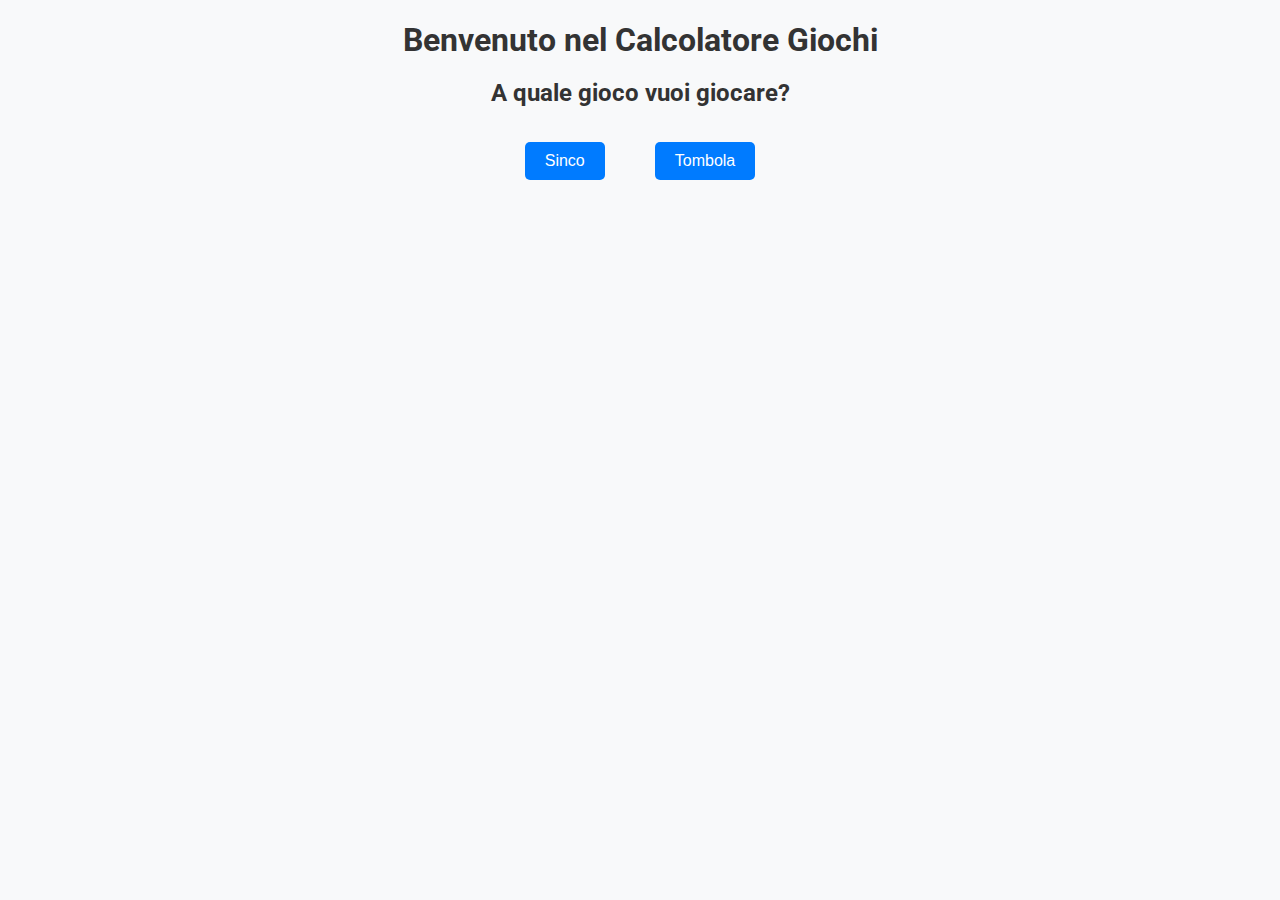
<file: index.html>
<!DOCTYPE html>
<html lang="en">
<head>
  <meta charset="UTF-8">
  <meta name="viewport" content="width=device-width, initial-scale=1.0">
  <link rel="icon" href="img/game-svgrepo-com.svg">
  <title>Calcolatore Giochi</title>
  <link rel="stylesheet" href="styles.css">
</head>
<body class="home">
  <h1>Benvenuto nel Calcolatore Giochi</h1>
  <h2>A quale gioco vuoi giocare?</h2>
  <div class="menu">
    <button onclick="location.href='sinco.html'" class="homepage-buttons">Sinco</button>
    <button onclick="location.href='tombola.html'" class="homepage-buttons">Tombola</button>
  </div>
</body>
</html>
</file>
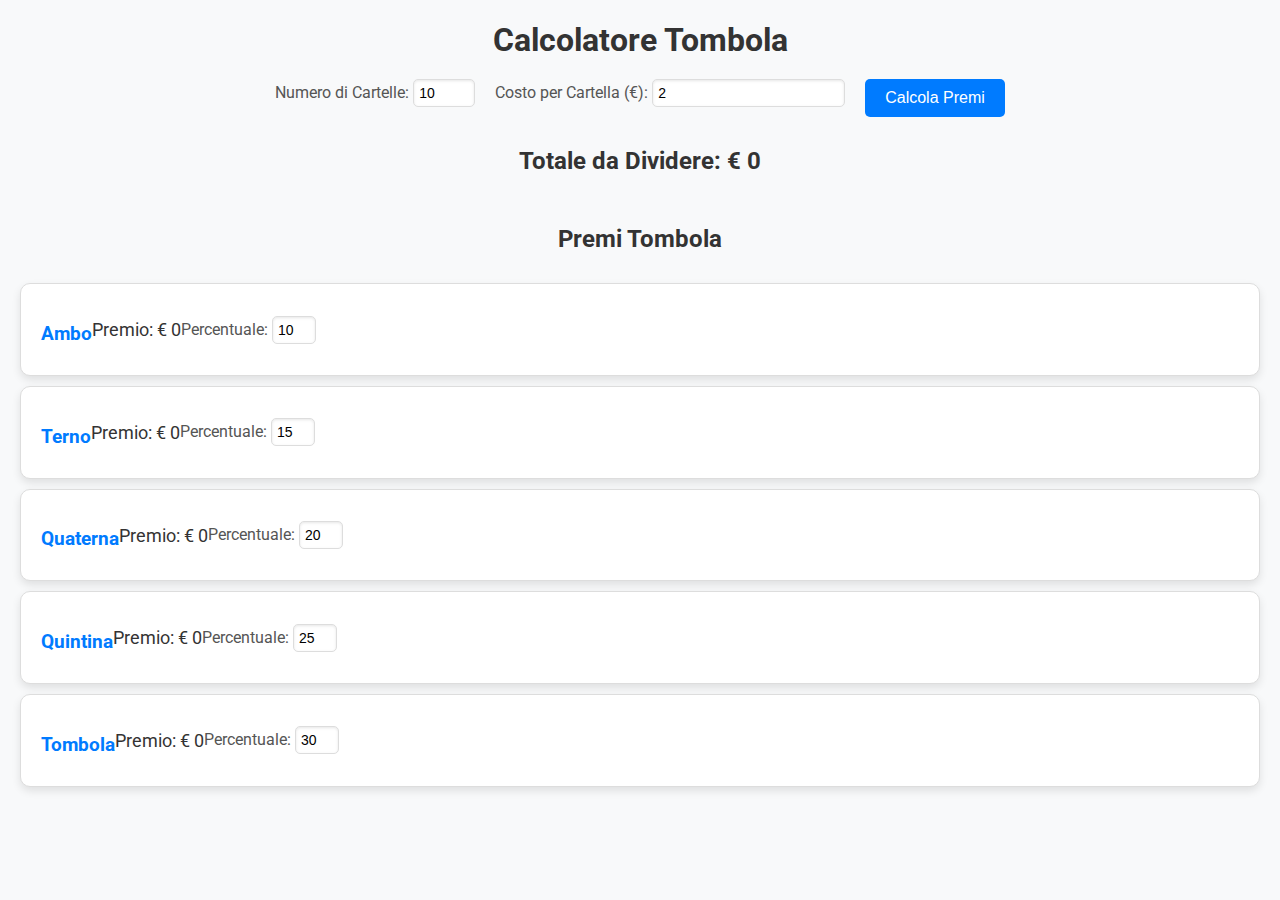
<file: tombola.html>
<!DOCTYPE html>
<html lang="it">
<head>
  <meta charset="UTF-8">
  <meta name="viewport" content="width=device-width, initial-scale=1.0">
  <meta name="description" content="Calcolatore Tombola">
  <link rel="icon" href="img/abacus-svgrepo-com.svg">
  <title>Calcolatore Tombola</title>
  <link rel="stylesheet" href="styles.css">
</head>
<body>
  <!-- <button class="back-button" onclick="location.href='index.html'">
    <img src="img/back-icon.svg" alt="Back to Home">
  </button> -->
  <h1>Calcolatore Tombola</h1>
  <div class="inputs">
    <label>
      Numero di Cartelle:
      <input type="number" id="numCartelleTombola" value="10" max="10" min="0">
    </label>
    <label>
      Costo per Cartella (€):
      <input type="number" id="costoCartellaTombola" value="2">
    </label>
    <button id="calcolaTombola">Calcola Premi</button>
  </div>

  <div class="totale">
    <h2>Totale da Dividere: € <span id="totaleDaDividereTombola">0</span></h2>
  </div>

  <div class="bicchieri">
    <h2>Premi Tombola</h2>
    <div class="bicchiere" data-bicchiere="ambo">
      <h3>Ambo</h3>
      <p>Premio: € <span class="ammontare">0</span></p>
      <label>
        Percentuale:
        <input type="number" class="percentuale" value="10" min="0" max="100">
      </label>
    </div>
    <div class="bicchiere" data-bicchiere="terno">
      <h3>Terno</h3>
      <p>Premio: € <span class="ammontare">0</span></p>
      <label>
        Percentuale:
        <input type="number" class="percentuale" value="15" min="0" max="100">
      </label>
    </div>
    <div class="bicchiere" data-bicchiere="quaterna">
      <h3>Quaterna</h3>
      <p>Premio: € <span class="ammontare">0</span></p>
      <label>
        Percentuale:
        <input type="number" class="percentuale" value="20" min="0" max="100">
      </label>
    </div>
    <div class="bicchiere" data-bicchiere="quintina">
      <h3>Quintina</h3>
      <p>Premio: € <span class="ammontare">0</span></p>
      <label>
        Percentuale:
        <input type="number" class="percentuale" value="25" min="0" max="100">
      </label>
    </div>
    <div class="bicchiere" data-bicchiere="tombola">
      <h3>Tombola</h3>
      <p>Premio: € <span class="ammontare">0</span></p>
      <label>
        Percentuale:
        <input type="number" class="percentuale" value="30" min="0" max="100">
      </label>
    </div>
  </div>

  <script src="script.js"></script>
</body>
</html>
</file>
<file: styles.css>
@import url('https://fonts.googleapis.com/css2?family=Roboto:wght@400;500;700&display=swap');

body {
    font-family: 'Roboto', sans-serif;
    margin: 20px;
    padding: 0;
    background-color: #f8f9fa;
    color: #333;
    align-items: center;
}

h1 {
    text-align: center;
    color: #333;
    margin-bottom: 20px;
}

.inputs {
    display: flex;
    justify-content: center;
    gap: 20px;
    margin-bottom: 30px;
    flex-wrap: wrap;
}

label {
    display: flex;
    flex-direction: column;
    font-size: 16px;
    color: #555;
}

input {
    margin-top: 0px;
    padding: 5px;
    font-size: 14px;
    border: 1px solid #ddd;
    border-radius: 5px;
    box-shadow: inset 0 1px 3px rgba(0, 0, 0, 0.1);
}

button {
    padding: 10px 20px;
    font-size: 16px;
    background-color: #007bff;
    color: white;
    border: none;
    border-radius: 5px;
    cursor: pointer;
    transition: background-color 0.3s ease;
}

button:hover {
    background-color: #0056b3;
}

.azzeratori h1 {
    margin: 0;
}

.totale {
    text-align: center;
    margin-bottom: 30px;
}

.bicchieri {
    display: flex;
    flex-wrap: wrap;
    gap: 10px;
    justify-content: center;
}

.titolo-h2 {
    display: inline;
    text-align: left;
}

.bicchiere {
    background: #ffffff;
    border: 1px solid #ddd;
    border-radius: 10px;
    padding: 20px;
    width: 100%;
    display: flex;
    align-items: center;
    box-shadow: 0 4px 8px rgba(0, 0, 0, 0.1);
    transition: transform 0.3s ease, box-shadow 0.3s ease;
    height: min-content;
}

/* .bicchiere:hover {
    transform: translateY(-5px);
    box-shadow: 0 8px 16px rgba(0, 0, 0, 0.2);
} */

.bicchiere figure {
    margin: 0;
    margin-right: 20px;
}

.bicchiere-info {
    flex-grow: 1;
}

.bicchiere h3 {
    color: #007bff;
    margin-bottom: 10px;
}

.bicchiere p {
    font-size: 18px;
    margin: 0px 0;
    color: #333;
}

.bicchiere button {
    background-color: #dc3545;
    transition: background-color 0.3s ease;
    margin: 5px 0;
    height: 100px;
}

.bicchiere button:hover {
    background-color: #c82333;
}

.back-button {
    position: absolute;
    top: 20px;
    left: 20px;
    background: none;
    border: none;
    cursor: pointer;
}

.back-button img {
    width: 30px;
    height: 30px;
}

.azzeratori {
    display: flex;
    justify-content: center;
    gap: 10px;
    margin-bottom: 20px;
}

.azzera-piccolo {
    padding: 5px 10px;
    font-size: 14px;
    background-color: #dc3545;
    color: white;
    border: none;
    border-radius: 5px;
    cursor: pointer;
    transition: background-color 0.3s ease;
}

.azzera-piccolo:hover {
    background-color: #c82333;
}

.azzera {
    width: min-content;
}

/* Media Queries for Responsive Design */
@media (max-width: 768px) {
    .inputs {
        flex-direction: column;
        align-items: center;
    }

    .bicchiere {
        width: 100%;
    }

    .back-button {
        top: 10px;
        left: 10px;
    }

    h1 {
        margin-top: 50px;
    }

    .menu {
        display: flex;
        flex-direction: wrap;
        justify-content: center;
        gap: 20px;
        margin-top: 20px;
    }
    
    .homepage-buttons {
        margin: 15px;
    }
    
    .home {
        display: block;
        justify-content: center;
        text-align: center;
    }
    
    .game-icon {
        max-width: 30px;
        display: block;
        align-items: center;
        margin: 0 auto;
        padding: 5px;
    }

    .azzera {
        width: min-content;
        height: 100%;
    }
}

@media (max-width: 480px) {
    body {
        margin: 10px;
    }

    .inputs {
        gap: 10px;
    }

    button {
        width: 50%;
        padding: 10px;
    }

    .bicchiere {
        padding: 5px;
        width: 100%;
        height: min-content;
        display: flex;

    }

    .bicchiere p {
        font-size: 16px;
    }

    .back-button {
        top: 10px;
        left: 10px;
        display: block;
    }

    h1 {
        margin-top: 50px;
    }

    .menu {
        display: flex;
        flex-direction: wrap;
        justify-content: center;
        gap: 20px;
        margin-top: 20px;
    }

    .homepage-buttons {
        margin: 15px;
    }

    .azzeratori {
        display: flex;
        align-items: center;
        flex-direction: column;
    }

    .azzera {
        width: min-content;
        height: 100%;
    }

    button {
        height: 100%;
    }
}

/*Homepage buttons */

.menu {
    display: flex;
    flex-direction: wrap;
    justify-content: center;
    gap: 20px;
    margin-top: 20px;
}

.homepage-buttons {
    margin: 15px;
}

.home {
    display: block;
    justify-content: center;
    text-align: center;
}

.game-icon {
    max-width: 30px;
    display: block;
    align-items: center;
    margin: 0 auto;
    padding: 5px;
}

.bicchiere-img {
    width: 60px;
    height: 80px;
    margin: 0 auto;
}


.azzeratori {
    width: 100vw;
    display: flex;
    justify-content: center;
    gap: 10px;
    margin-bottom: 20px;
}

.fa-solid {
    font-size: 25px;
}

.percentuale {
    width: 20%;
}

label {
    display: inline;
    flex-direction: column;
    font-size: 16px;
    color: #555;
}

.testo-principale {
    display: flex;
    justify-content:space-between;
    align-items: center;
    text-align: center;
    padding: 0;
    margin: 5px;
}

#calcola {
    width: fit-content;
}

figcaption {
    text-align: center;
}

input#costoCartella {
    width: 50px;
}

.totaleDaDividere {
    display: inline-block;
    text-align: center;
    align-items: center;
    margin: 0 auto;
}
</file>
